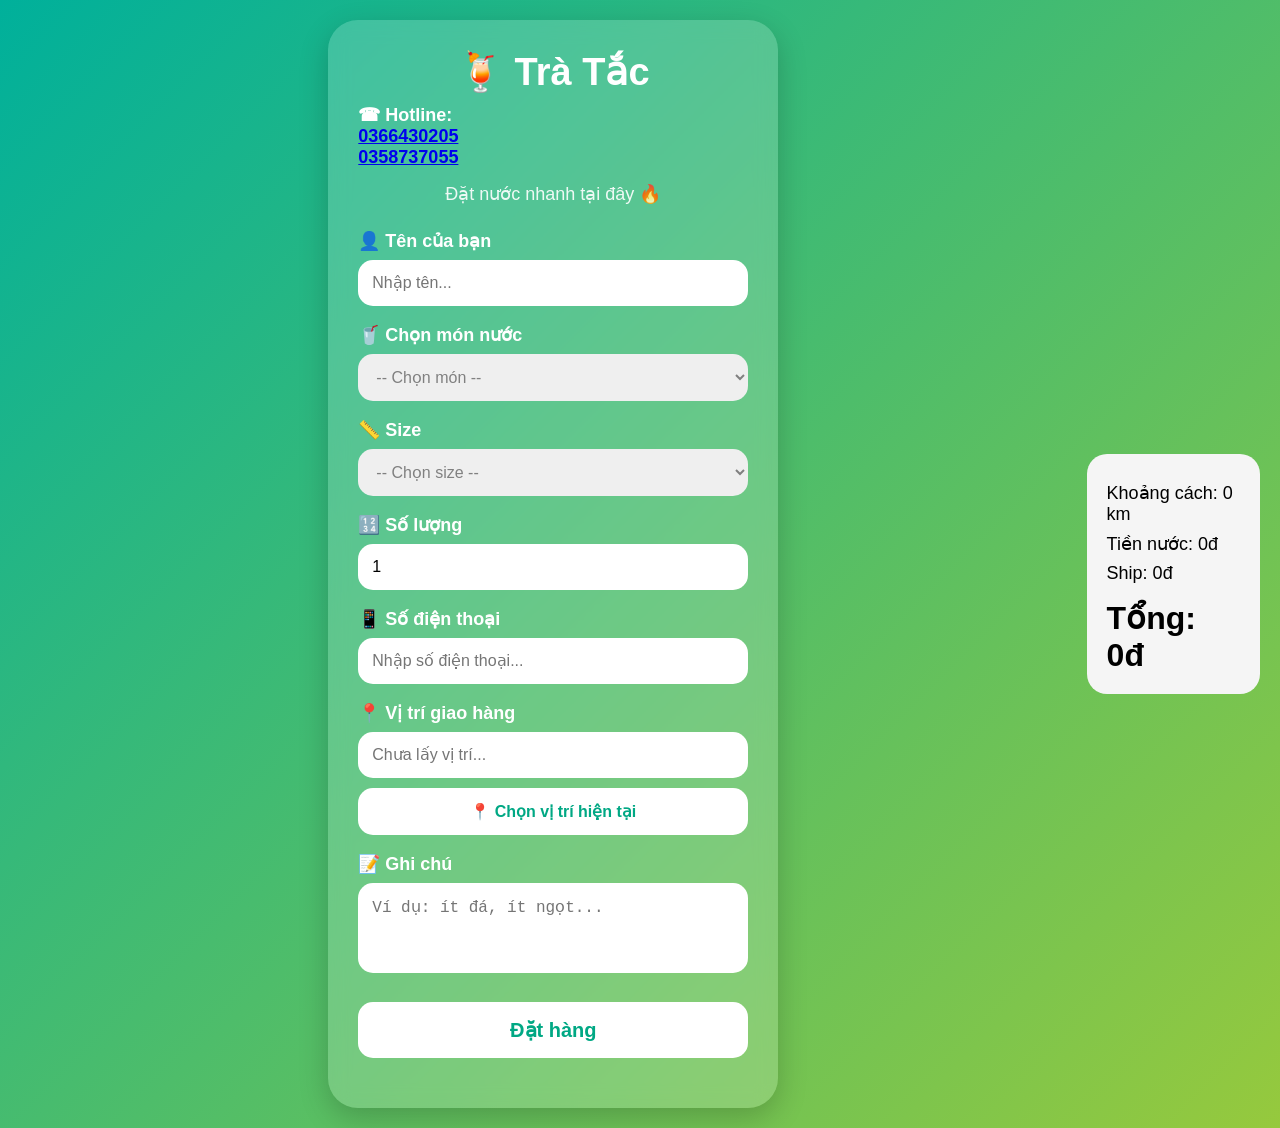
<file: index.html>
<!-- ========================= -->
<!-- FILE: index.html -->
<!-- ========================= -->

<!DOCTYPE html>
<html lang="vi">

<head>

  <meta charset="UTF-8">

  <meta name="viewport"
        content="width=device-width, initial-scale=1.0">

  <title>Funcost Drinks</title>

  <link rel="stylesheet" href="style.css">

</head>

<body>

  <div class="container">

    <div class="card">

      <h1>🍹 Trà Tắc</h1>

      <p class="hotline">

      ☎ Hotline:

      <br>

      <a href="tel:0366430205">
      0366430205
      </a>

      <br>

      <a href="tel:0358737055">
      0358737055
      </a>

      </p>

      <p class="subtitle">
        Đặt nước nhanh tại đây 🔥
      </p>

      <form id="orderForm">

        <!-- TÊN -->

        <label>👤 Tên của bạn</label>

        <input
          type="text"
          name="customer"
          placeholder="Nhập tên..."
          required
        >

        <!-- CHỌN NƯỚC -->

        <label>🥤 Chọn món nước</label>

        <select name="drink" required>

          <option value="" disabled selected hidden>
            -- Chọn món --
          </option>

          <option>Trà tắc</option>
          <option>Trà đào</option>
          <option>Trà chanh</option>
          <option>Trà sữa</option>
          <option>Nước cam</option>

        </select>

        <!-- SIZE -->

        <label>📏 Size</label>

        <select name="size" required>

          <option value="" disabled selected hidden>
            -- Chọn size --
          </option>

          <option>M</option>
          <option>L</option>

        </select>

        <!-- SỐ LƯỢNG -->

        <label>🔢 Số lượng</label>

        <input
          type="number"
          name="quantity"
          min="1"
          value="1"
          required
        >

        <!-- PHONE -->

        <label>📱 Số điện thoại</label>

        <input
          type="tel"
          name="phone"
          placeholder="Nhập số điện thoại..."
          required
        >

        <!-- ĐỊA CHỈ -->

        <label>📍 Vị trí giao hàng</label>

        <input
          type="text"
          id="location"
          name="location"
          placeholder="Chưa lấy vị trí..."
          readonly
          required
        >

        <button
          type="button"
          id="locationBtn"
        >

          📍 Chọn vị trí hiện tại

        </button>
        <!-- GHI CHÚ -->

        <label>📝 Ghi chú</label>

        <textarea
          name="note"
          placeholder="Ví dụ: ít đá, ít ngọt..."
        ></textarea>

        <!-- BUTTON -->

        <button type="submit"
                id="submitBtn">

          Đặt hàng

        </button>

      </form>

      <p id="status"></p>

    </div>

  </div>
  <div class="price-box">

    <p id="distanceText">
      Khoảng cách: 0 km
    </p>

    <p id="drinkPrice">
      Tiền nước: 0đ
    </p>

    <p id="shipPrice">
      Ship: 0đ
    </p>

    <h2 id="totalPrice">
      Tổng: 0đ
    </h2>

  </div>

  <script src="script.js"></script>

</body>

</html>
</file>
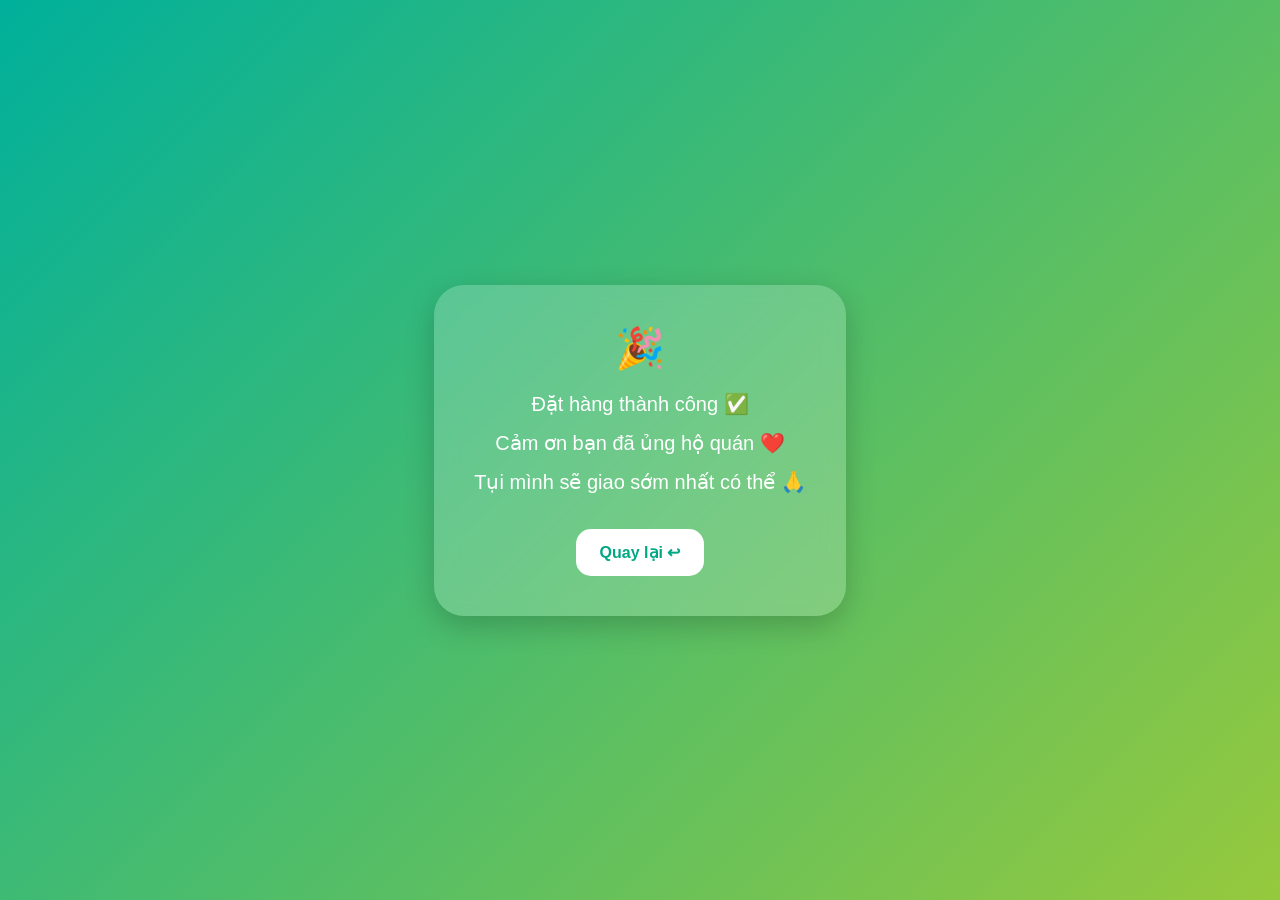
<file: success.html>
<!-- ========================= -->
<!-- FILE: success.html -->
<!-- ========================= -->

<!DOCTYPE html>
<html lang="vi">

<head>

  <meta charset="UTF-8">

  <meta name="viewport"
        content="width=device-width, initial-scale=1.0">

  <title>Đặt hàng thành công</title>

  <style>

    *{
      margin:0;
      padding:0;
      box-sizing:border-box;
    }

    body{

      font-family:Arial,sans-serif;

      min-height:100vh;

      display:flex;

      justify-content:center;

      align-items:center;

      background:
      linear-gradient(
        135deg,
        #00b09b,
        #96c93d
      );

      padding:20px;
    }

    .box{

      background:
      rgba(255,255,255,0.2);

      backdrop-filter:blur(10px);

      padding:40px;

      border-radius:30px;

      color:white;

      text-align:center;

      max-width:450px;

      box-shadow:
      0 10px 30px rgba(0,0,0,0.2);
    }

    h1{

      font-size:40px;

      margin-bottom:20px;
    }

    p{

      font-size:20px;

      margin-bottom:15px;
    }

    a{

      display:inline-block;

      margin-top:20px;

      text-decoration:none;

      background:white;

      color:#00a884;

      padding:14px 24px;

      border-radius:15px;

      font-weight:bold;
    }

  </style>

</head>

<body>

  <div class="box">

    <h1>🎉</h1>

    <p>
      Đặt hàng thành công ✅

    </p>

    <p>
      Cảm ơn bạn đã ủng hộ quán ❤️
    </p>

    <p>
      Tụi mình sẽ giao sớm nhất có thể 🙏
    </p>

    <a href="index.html">

      Quay lại ↩

    </a>

  </div>

</body>

</html>
</file>
<file: style.css>
/* ========================= */
/* FILE: style.css */
/* ========================= */

*{
  margin:0;
  padding:0;
  box-sizing:border-box;
}

body{

  font-family:Arial,sans-serif;

  background:
  linear-gradient(
    135deg,
    #00b09b,
    #96c93d
  );

  min-height:100vh;

  display:flex;

  justify-content:center;

  align-items:center;

  padding:20px;
}

.container{
  width:100%;
  display:flex;
  justify-content:center;
}

.card{

  width:100%;
  max-width:450px;

  background:
  rgba(255,255,255,0.18);

  backdrop-filter:blur(10px);

  border-radius:30px;

  padding:30px;

  color:white;

  box-shadow:
  0 10px 30px rgba(0,0,0,0.2);
}

h1{

  text-align:center;

  font-size:38px;

  margin-bottom:10px;
}

.hotline{

  font-size:18px;

  font-weight:bold;

  margin-bottom:15px;

}

.subtitle{

  text-align:center;

  margin-bottom:25px;

  opacity:0.9;

  font-size:18px;
}

label{

  display:block;

  margin-top:18px;

  margin-bottom:8px;

  font-size:18px;

  font-weight:bold;
}

input,
select,
textarea{

  width:100%;

  padding:14px;

  border:none;

  border-radius:15px;

  font-size:16px;

  outline:none;
}

textarea{

  resize:none;

  height:90px;
}

select:invalid{
  color:gray;
}

.map-btn{

  display:block;

  margin-top:12px;

  text-align:center;

  text-decoration:none;

  background:white;

  color:#00a884;

  padding:12px;

  border-radius:15px;

  font-weight:bold;

  transition:0.3s;
}

.map-btn:hover{

  transform:scale(1.03);
}

button{

  width:100%;

  margin-top:25px;

  border:none;

  border-radius:15px;

  padding:16px;

  font-size:20px;

  font-weight:bold;

  background:white;

  color:#00a884;

  cursor:pointer;

  transition:0.3s;
}

button:hover{

  transform:scale(1.03);
}

.loading{

  opacity:0.7;

  pointer-events:none;
}

#status{

  text-align:center;

  margin-top:20px;

  font-size:18px;

  font-weight:bold;
}
#locationBtn{

  width:100%;

  margin-top:10px;

  border:none;

  border-radius:15px;

  padding:14px;

  font-size:16px;

  font-weight:bold;

  background:#ffffff;

  color:#00a884;

  cursor:pointer;

  transition:0.3s;
}

#locationBtn:hover{

  transform:scale(1.03);
}
.price-box{

  margin-top:20px;

  padding:20px;

  border-radius:20px;

  background:#f5f5f5;

}

.price-box p{

  font-size:18px;

  margin:8px 0;

}

.price-box h2{

  margin-top:15px;

  font-size:32px;

}
</file>
